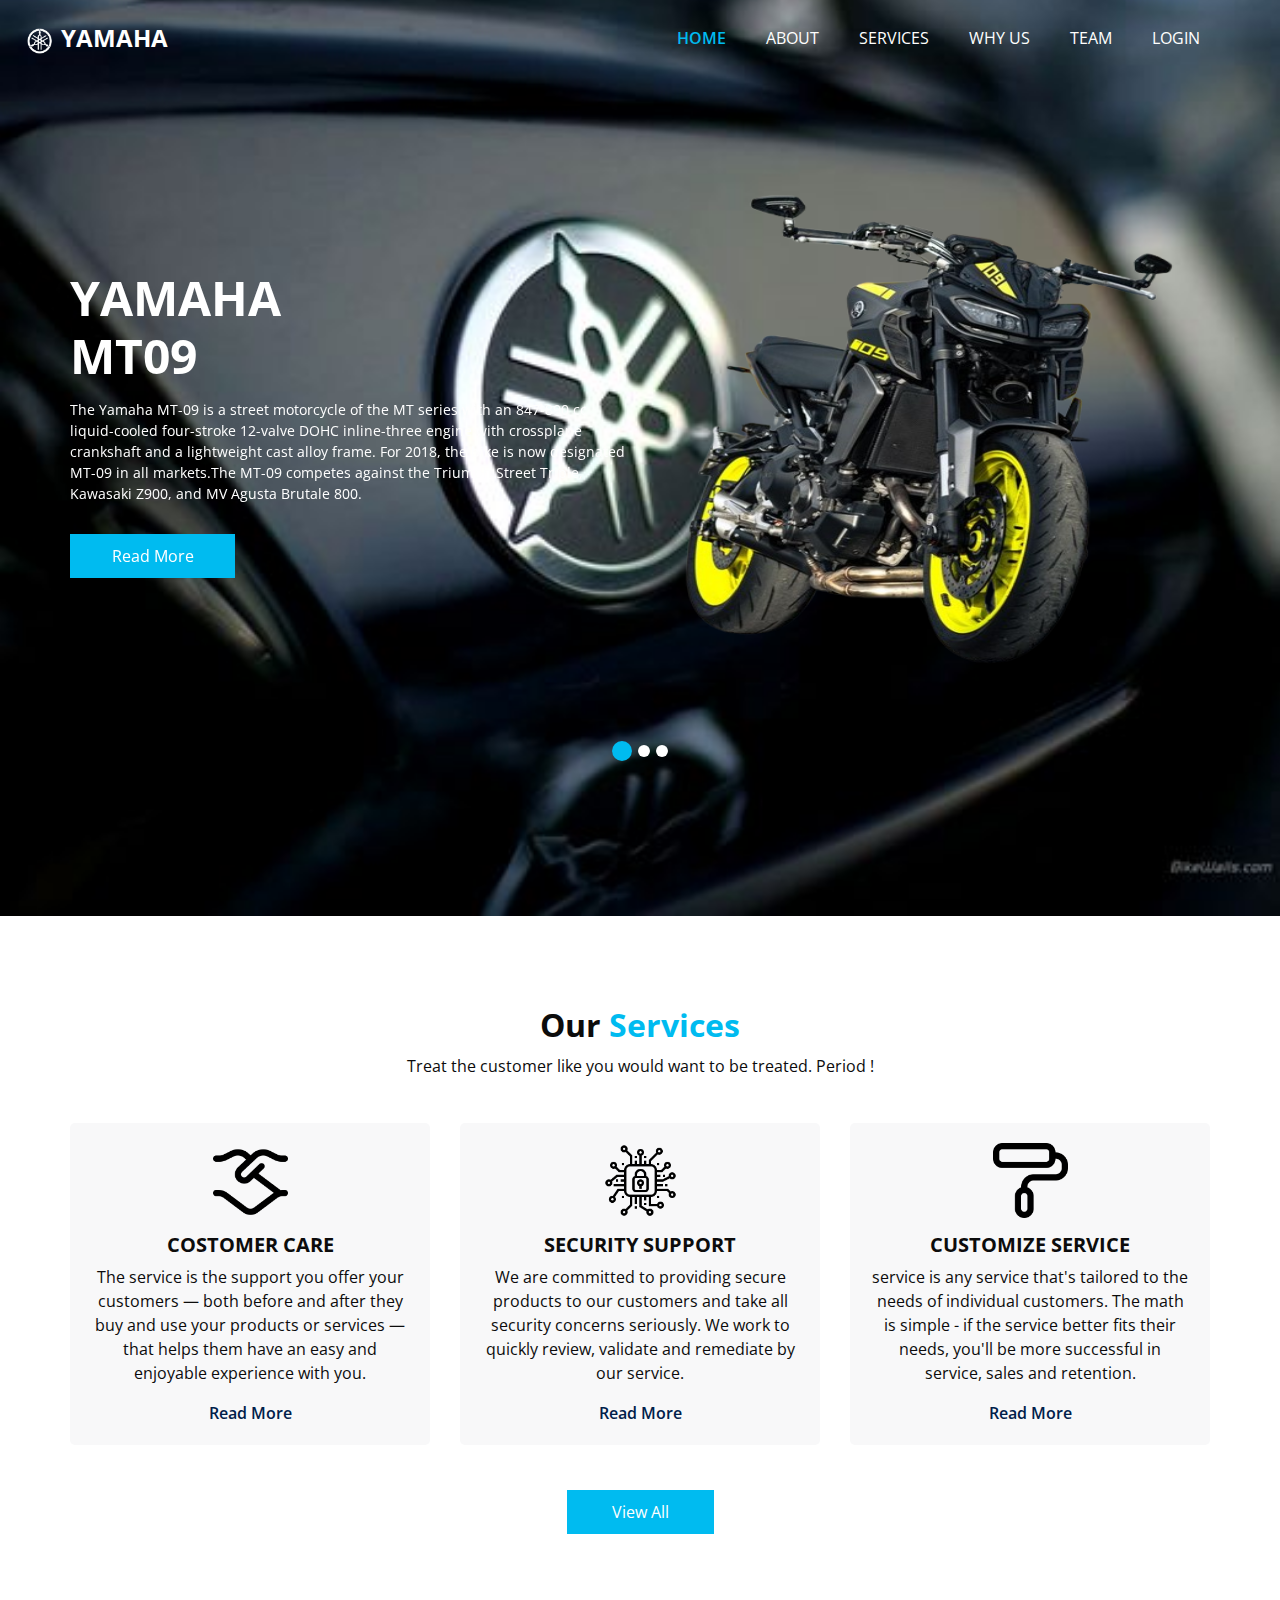
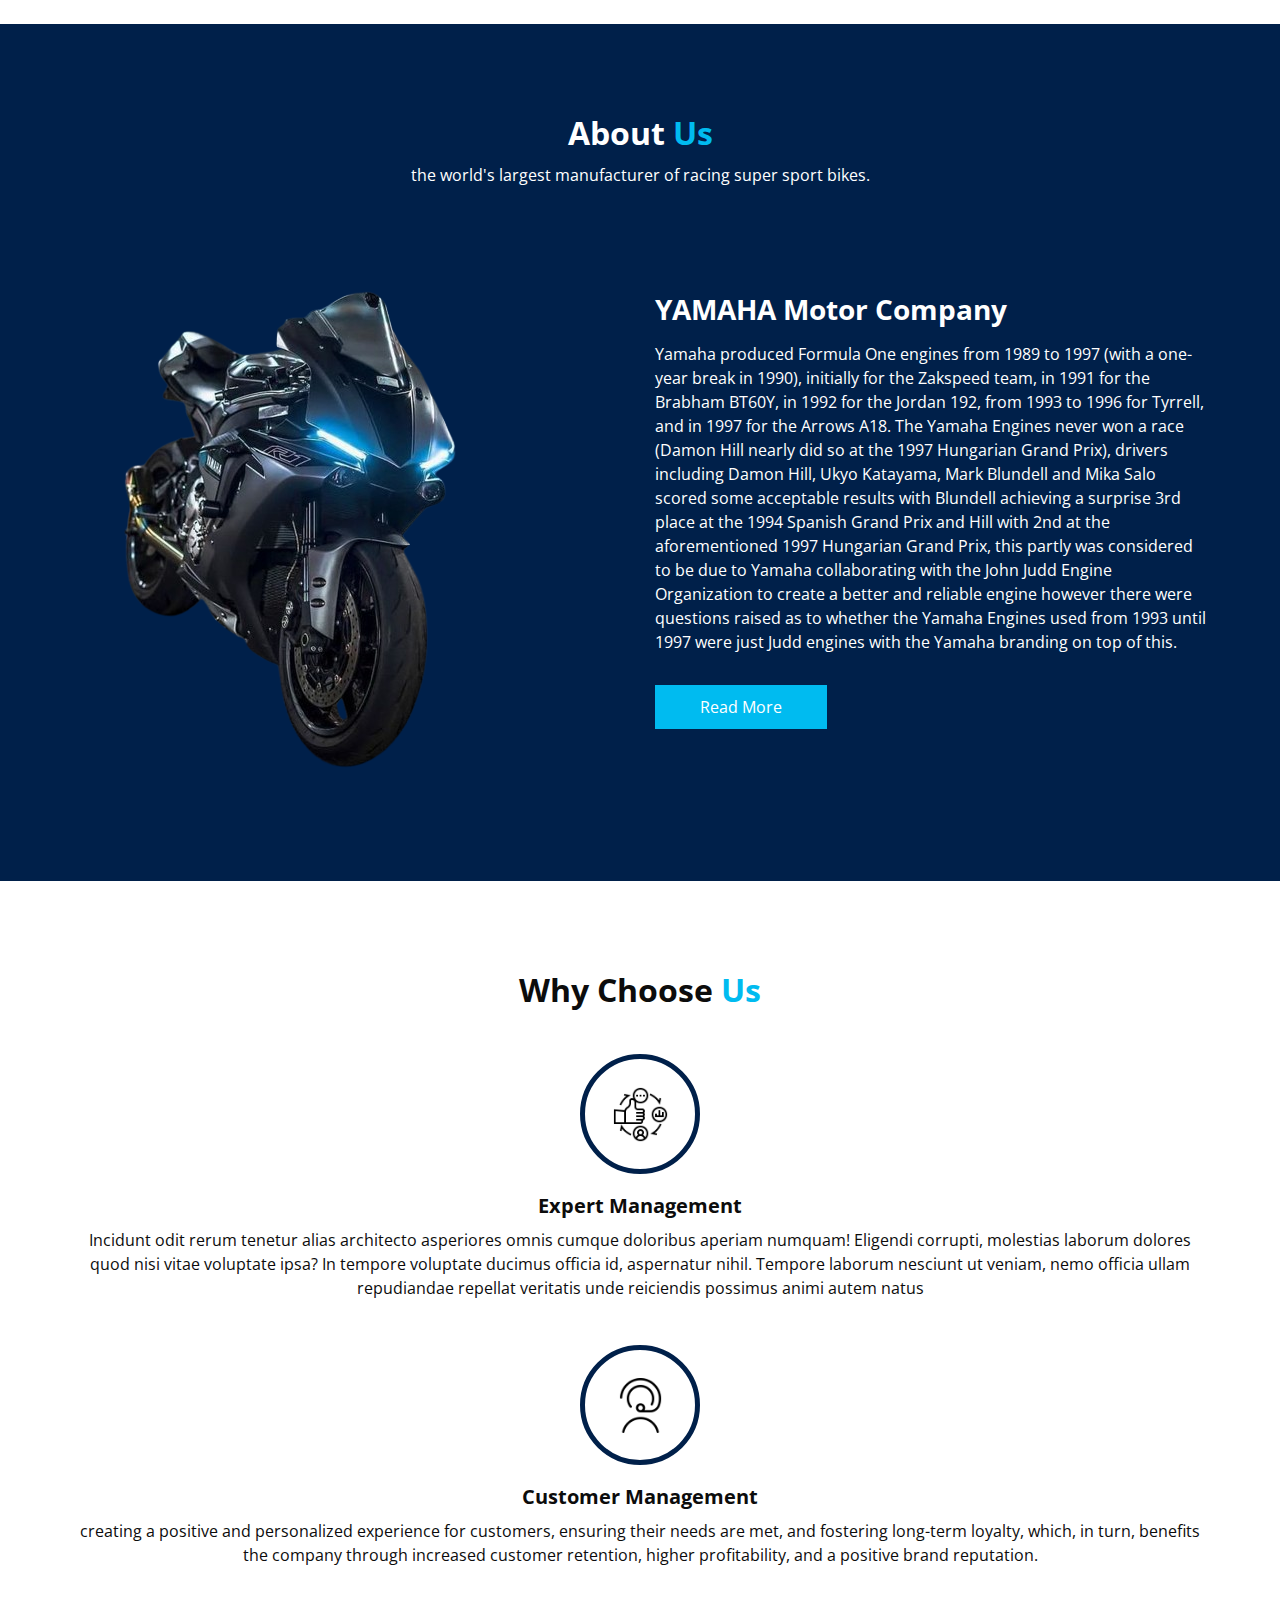
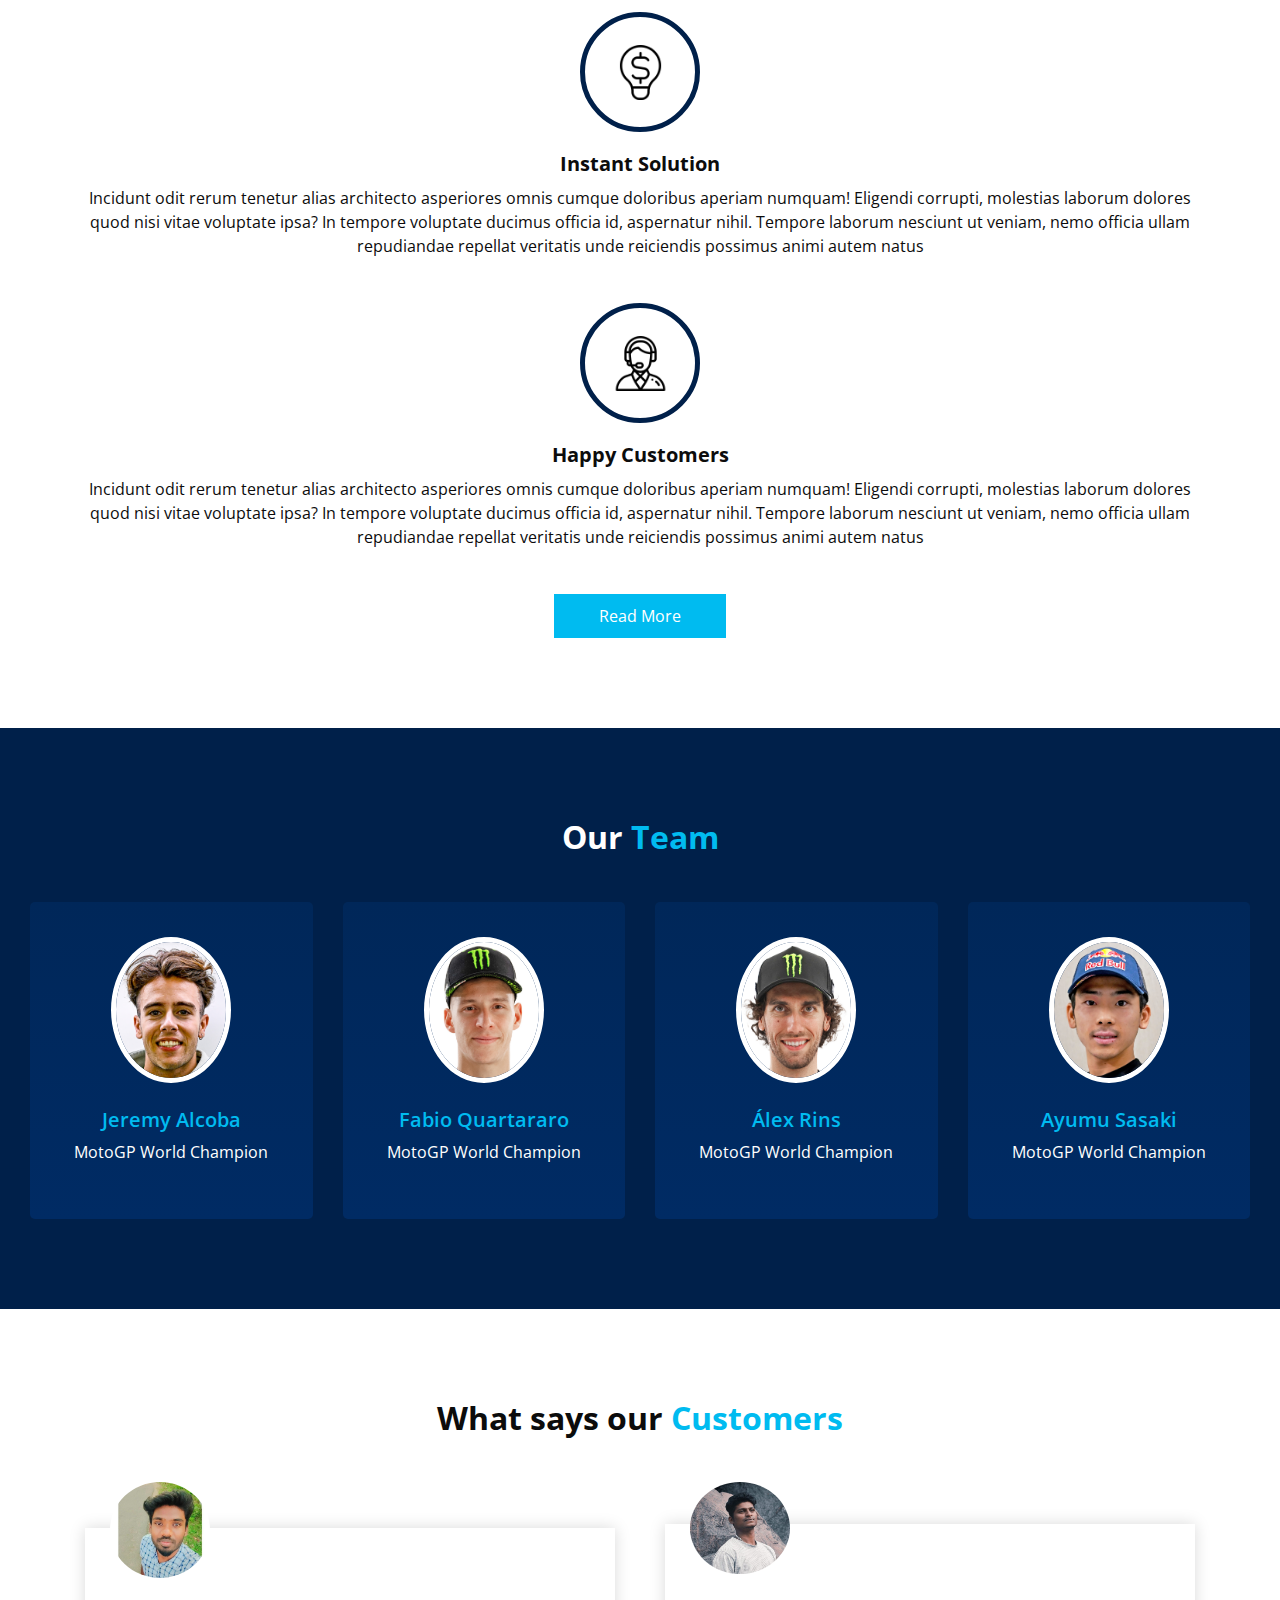
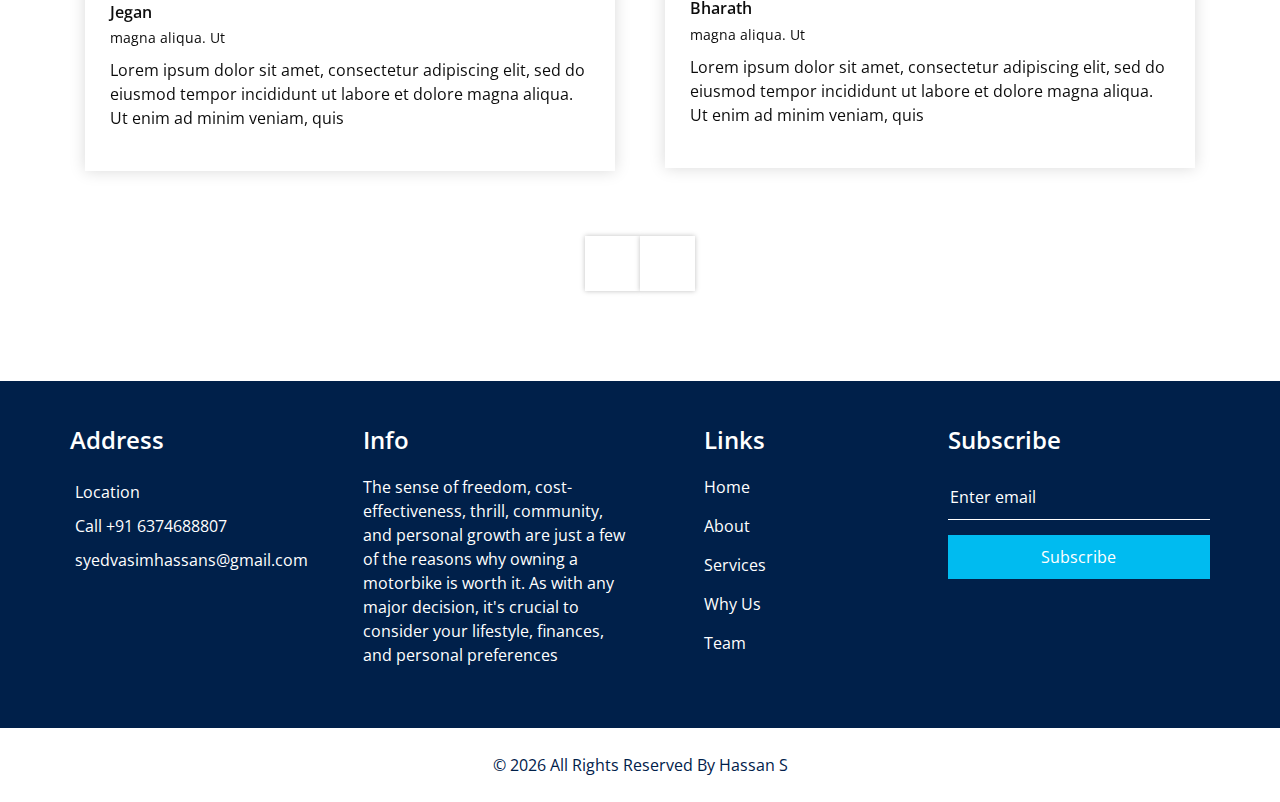
<file: index.html>
<!DOCTYPE html>
<html>

<head>
  <!-- Basic -->
  <meta charset="utf-8" />
  <meta http-equiv="X-UA-Compatible" content="IE=edge" />
  <!-- Mobile Metas -->
  <meta name="viewport" content="width=device-width, initial-scale=1, shrink-to-fit=no" />
  <!-- Site Metas -->
  <meta name="keywords" content="" />
  <meta name="description" content="" />
  <meta name="author" content="" />
  <link rel="shortcut icon" href="Yamaha_icon-removebg-preview.png" type="">

  <title> YAMAHA </title>
  <!-- icon -->
  <!-- socialmedia -->
  <link rel='stylesheet' href='https://cdn-uicons.flaticon.com/2.3.0/uicons-brands/css/uicons-brands.css'>
  <!-- phone, man, search icon sr -->
  <link rel='stylesheet' href='https://cdn-uicons.flaticon.com/2.3.0/uicons-solid-rounded/css/uicons-solid-rounded.css'>


  <!-- bootstrap core css -->
  <link rel="stylesheet" type="text/css" href="bootstrap.css" />

  <!-- fonts style -->
  <link href="https://fonts.googleapis.com/css2?family=Roboto:wght@400;500;700;900&display=swap" rel="stylesheet">

  <!--owl slider stylesheet -->
  <link rel="stylesheet" type="text/css" href="https://cdnjs.cloudflare.com/ajax/libs/OwlCarousel2/2.3.4/assets/owl.carousel.min.css" />

  <!-- font awesome style -->
  <link href="font-awesome.min.css" rel="stylesheet" />

  <!-- Custom styles for this template -->
  <link href="style.css" rel="stylesheet" />
  <!-- responsive style -->
  <link href="responsive.css" rel="stylesheet" />

</head>

<body>

  <div class="hero_area">

    <div class="hero_bg_box">
      <div class="bg_img_box">
        <img src="./yamaha_bg_002.jpg" alt="">
      </div>
    </div>

    <!-- header section strats -->
    <header class="header_section">
      <div class="container-fluid">
        <nav class="navbar navbar-expand-lg custom_nav-container ">
          <a class="navbar-brand" href="index.html">
            <span>
              <img src="./yahama_logo_white-removebg-preview.png" alt="" style="height: 30px;width: 30px"> YAMAHA
            </span>
          </a>

          <button class="navbar-toggler" type="button" data-toggle="collapse" data-target="#navbarSupportedContent" aria-controls="navbarSupportedContent" aria-expanded="false" aria-label="Toggle navigation">
            <span class=""> </span>
          </button>

          <div class="collapse navbar-collapse" id="navbarSupportedContent">
            <ul class="navbar-nav  ">
              <li class="nav-item active">
                <a class="nav-link" href="index.html">Home <span class="sr-only">(current)</span></a>
              </li>
              <li class="nav-item">
                <a class="nav-link" href="about.html"> About</a>
              </li>
              <li class="nav-item">
                <a class="nav-link" href="service.html">Services</a>
              </li>
              <li class="nav-item">
                <a class="nav-link" href="why.html">Why Us</a>
              </li>
              <li class="nav-item">
                <a class="nav-link" href="team.html">Team</a>
              </li>
              <li class="nav-item">
                <a class="nav-link" href="https://forms.visme.co/formsPlayer/8r6o613v-untitled-project"> <i class="fi fi-sr-user" ></i> Login</a>
              </li>
              <form class="form-inline">
                <button class="btn  my-2 my-sm-0 nav_search-btn" type="submit">
                  <!-- <i class="fa fa-search" aria-hidden="true"></i> -->
                  <i class="fi fi-rr-search"></i>
                </button>
              </form>
            </ul>
          </div>
        </nav>
      </div>
    </header>
    <!-- end header section -->
    <!-- slider section -->
    <section class="slider_section ">
      <div id="customCarousel1" class="carousel slide" data-ride="carousel">
        <div class="carousel-inner">
          <div class="carousel-item active">
            <div class="container ">
              <div class="row">
                <div class="col-md-6 ">
                  <div class="detail-box">
                    <h1>
                      YAMAHA <br>
                      MT09
                    </h1>
                    <p>
                      The Yamaha MT-09 is a street motorcycle of the MT series with an 847-890 cc liquid-cooled four-stroke 12-valve DOHC inline-three engine with crossplane crankshaft and a lightweight cast alloy frame. For 2018, the bike is now designated MT-09 in all markets.The MT-09 competes against the Triumph Street Triple, Kawasaki Z900, and MV Agusta Brutale 800.
                    </p>
                    <div class="btn-box">
                      <a href="" class="btn1">
                        Read More
                      </a>
                    </div>
                  </div>
                </div>
                <div class="col-md-6">
                  <div class="img-box">
                    <img src="MR09_carosal-removebg-preview.png" alt="" style="height: 520px; width: 550px">
                  </div>
                </div>
              </div>
            </div>
          </div>
          <div class="carousel-item ">
            <div class="container ">
              <div class="row">
                <div class="col-md-6 ">
                  <div class="detail-box">
                    <h1>
                      YAMAHA <br>
                      R6
                    </h1>
                    <p>
                      The Yamaha YZF-R6 is a sport bike, produced by Yamaha as a 600 class from 1999 to 2020. From 2021, production availability is limited to race-only specification in most global markets causing race organisers to realign their engine eligibility criteria to encourage other manufacturers having larger than 600 cc displacements to enter road-race competition from 2022
                    </p>
                    <div class="btn-box">
                      <a href="" class="btn1">
                        Read More
                      </a>
                    </div>
                  </div>
                </div>
                <div class="col-md-6">
                  <div class="img-box">
                    <img src="r6_carosal-removebg-preview.png" alt="">
                  </div>
                </div>
              </div>
            </div>
          </div>
          <div class="carousel-item">
            <div class="container ">
              <div class="row">
                <div class="col-md-6 ">
                  <div class="detail-box">
                    <h1>
                      YAMAHA <br>
                      TRACER 700
                    </h1>
                    <p>
                      The Yamaha Tracer 700 is a sport touring motorcycle first offered in 2016. The parallel-twin cylinder with crossplane crankshaft engine comes from the MT-07 and it is also used on [Yamaha R7].In 2020, the Tracer 700 was updated with new fairing and led headlights. The engine was also tweaked to meet Euro-5 emission limits.In 2019 Yamaha briefly announced a GT version of the Tracer 700.
                    </p>
                    <div class="btn-box">
                      <a href="" class="btn1">
                        Read More
                      </a>
                    </div>
                  </div>
                </div>
                <div class="col-md-6">
                  <div class="img-box">
                    <img src="tracer_carosel-removebg-preview.png" alt="" style="height: 450px;width: 500px">
                  </div>
                </div>
              </div>
            </div>
          </div>
        </div>
        <ol class="carousel-indicators">
          <li data-target="#customCarousel1" data-slide-to="0" class="active"></li>
          <li data-target="#customCarousel1" data-slide-to="1"></li>
          <li data-target="#customCarousel1" data-slide-to="2"></li>
        </ol>
      </div>

    </section>
    <!-- end slider section -->
  </div>


  <!-- service section -->

  <section class="service_section layout_padding">
    <div class="service_container">
      <div class="container ">
        <div class="heading_container heading_center">
          <h2>
            Our <span>Services</span>
          </h2>
          <p>
            Treat the customer like you would want to be treated. Period !
          </p>
        </div>
        <div class="row">
          <div class="col-md-4 ">
            <div class="box ">
              <div class="img-box">
                <img src="./handshake.png" alt="">
              </div>
              <div class="detail-box">
                <h5>
                  Costomer care
                </h5>
                <p>
                  The service is the support you offer your customers — both before and after they buy and use your products or services — that helps them have an easy and enjoyable experience with you.
                </p>
                <a href="">
                  Read More
                </a>
              </div>
            </div>
          </div>
          <div class="col-md-4 ">
            <div class="box ">
              <div class="img-box">
                <img src="cyber-security.png" alt="">
              </div>
              <div class="detail-box">
                <h5>
                  Security Support
                </h5>
                <p>
                  We are committed to providing secure products to our customers and take all security concerns seriously. We work to quickly review, validate and remediate by our service.
                </p>
                <a href="">
                  Read More
                </a>
              </div>
            </div>
          </div>
          <div class="col-md-4 ">
            <div class="box ">
              <div class="img-box">
                <img src="paint-roller.png" alt="">
              </div>
              <div class="detail-box">
                <h5>
                  Customize service
                </h5>
                <p>
                  service is any service that's tailored to the needs of individual customers. The math is simple - if the service better fits their needs, you'll be more successful in service, sales and retention.
                </p>
                <a href="">
                  Read More
                </a>
              </div>
            </div>
          </div>
        </div>
        <div class="btn-box">
          <a href="">
            View All
          </a>
        </div>
      </div>
    </div>
  </section>

  <!-- end service section -->


  <!-- about section -->

  <section class="about_section layout_padding">
    <div class="container  ">
      <div class="heading_container heading_center">
        <h2>
          About <span>Us</span>
        </h2>
        <p>
          the world's largest manufacturer of racing super sport bikes.
        </p>
      </div>
      <div class="row">
        <div class="col-md-6 ">
          <div class="img-box">
            <img src="yamaha_abt001-removebg-preview.png" alt="">
          </div>
        </div>
        <div class="col-md-6">
          <div class="detail-box">
            <h3>
              YAMAHA Motor Company
            </h3>
            <p>
              Yamaha produced Formula One engines from 1989 to 1997 (with a one-year break in 1990), initially for the Zakspeed team, in 1991 for the Brabham BT60Y, in 1992 for the Jordan 192, from 1993 to 1996 for Tyrrell, and in 1997 for the Arrows A18. The Yamaha Engines never won a race (Damon Hill nearly did so at the 1997 Hungarian Grand Prix), drivers including Damon Hill, Ukyo Katayama, Mark Blundell and Mika Salo scored some acceptable results with Blundell achieving a surprise 3rd place at the 1994 Spanish Grand Prix and Hill with 2nd at the aforementioned 1997 Hungarian Grand Prix, this partly was considered to be due to Yamaha collaborating with the John Judd Engine Organization to create a better and reliable engine however there were questions raised as to whether the Yamaha Engines used from 1993 until 1997 were just Judd engines with the Yamaha branding on top of this.
            </p>
            <!-- <p>
              Molestiae odio earum non qui cumque provident voluptates, repellendus exercitationem, possimus at iste corrupti officiis unde alias eius ducimus reiciendis soluta eveniet. Nobis ullam ab omnis quasi expedita.
            </p> -->
            <a href="">
              Read More
            </a>
          </div>
        </div>
      </div>
    </div>
  </section>

  <!-- end about section -->

  <!-- why section -->

  <section class="why_section layout_padding">
    <div class="container">
      <div class="heading_container heading_center">
        <h2>
          Why Choose <span>Us</span>
        </h2>
      </div>
      <div class="why_container">
        <div class="box">
          <div class="img-box">
            <img src="w1.png" alt="">
          </div>
          <div class="detail-box">
            <h5>
              Expert Management
            </h5>
            <p>
              Incidunt odit rerum tenetur alias architecto asperiores omnis cumque doloribus aperiam numquam! Eligendi corrupti, molestias laborum dolores quod nisi vitae voluptate ipsa? In tempore voluptate ducimus officia id, aspernatur nihil.
              Tempore laborum nesciunt ut veniam, nemo officia ullam repudiandae repellat veritatis unde reiciendis possimus animi autem natus
            </p>
          </div>
        </div>
        <div class="box">
          <div class="img-box">
            <img src="user-headset.png" alt="">
          </div>
          <div class="detail-box">
            <h5>
              Customer Management
            </h5>
            <p>
              creating a positive and personalized experience for customers, ensuring their needs are met, and fostering long-term loyalty, which, in turn, benefits the company through increased customer retention, higher profitability, and a positive brand reputation.
            </p>
          </div>
        </div>
        <div class="box">
          <div class="img-box">
            <img src="lightbulb-dollar.png" alt="">
          </div>
          <div class="detail-box">
            <h5>
              Instant Solution
            </h5>
            <p>
              Incidunt odit rerum tenetur alias architecto asperiores omnis cumque doloribus aperiam numquam! Eligendi corrupti, molestias laborum dolores quod nisi vitae voluptate ipsa? In tempore voluptate ducimus officia id, aspernatur nihil.
              Tempore laborum nesciunt ut veniam, nemo officia ullam repudiandae repellat veritatis unde reiciendis possimus animi autem natus
            </p>
          </div>
        </div>
        <div class="box">
          <div class="img-box">
            <img src="w4.png" alt="">
          </div>
          <div class="detail-box">
            <h5>
              Happy Customers
            </h5>
            <p>
              Incidunt odit rerum tenetur alias architecto asperiores omnis cumque doloribus aperiam numquam! Eligendi corrupti, molestias laborum dolores quod nisi vitae voluptate ipsa? In tempore voluptate ducimus officia id, aspernatur nihil.
              Tempore laborum nesciunt ut veniam, nemo officia ullam repudiandae repellat veritatis unde reiciendis possimus animi autem natus
            </p>
          </div>
        </div>
      </div>
      <div class="btn-box">
        <a href="">
          Read More
        </a>
      </div>
    </div>
  </section>

  <!-- end why section -->

  <!-- team section -->
  <section class="team_section layout_padding">
    <div class="container-fluid">
      <div class="heading_container heading_center">
        <h2 class="">
          Our <span> Team</span>
        </h2>
      </div>

      <div class="team_container">
        <div class="row">
          <div class="col-lg-3 col-sm-6">
            <div class="box ">
              <div class="img-box">
                <img src="pic_alcoba.jpg" class="img1" alt="">
              </div>
              <div class="detail-box">
                <h5>
                  Jeremy Alcoba
                </h5>
                <p>
                  MotoGP World Champion
                </p>
              </div>
              <div class="social_box">
                <a href="#">
                  <!-- <i class="fa fa-facebook" aria-hidden="true"></i> -->
                  <i class="fi fi-brands-facebook"></i>
                </a>
                <a href="#">
                  <i class="fi fi-brands-twitter" aria-hidden="true"></i>
                </a>
                <a href="#">
                  <i class="fi fi-brands-linkedin" aria-hidden="true"></i>
                </a>
                <a href="#">
                  <i class="fi fi-brands-instagram" aria-hidden="true"></i>
                </a>
                <a href="#">
                  <i class="fi fi-brands-youtube" aria-hidden="true"></i>
                </a>
              </div>
            </div>
          </div>
          <div class="col-lg-3 col-sm-6">
            <div class="box ">
              <div class="img-box">
                <img src="pic_quartararo.jpg" class="img1" alt="">
              </div>
              <div class="detail-box">
                <h5>
                  Fabio Quartararo
                </h5>
                <p>
                  MotoGP World Champion
                </p>
              </div>
              <div class="social_box">
                <a href="#">
                  <!-- <i class="fa fa-facebook" aria-hidden="true"></i> -->
                  <i class="fi fi-brands-facebook"></i>
                </a>
                <a href="#">
                  <i class="fi fi-brands-twitter" aria-hidden="true"></i>
                </a>
                <a href="#">
                  <i class="fi fi-brands-linkedin" aria-hidden="true"></i>
                </a>
                <a href="#">
                  <i class="fi fi-brands-instagram" aria-hidden="true"></i>
                </a>
                <a href="#">
                  <i class="fi fi-brands-youtube" aria-hidden="true"></i>
                </a>
              </div>
            </div>
          </div>
          <div class="col-lg-3 col-sm-6">
            <div class="box ">
              <div class="img-box">
                <img src="pic_rins.jpg" class="img1" alt="">
              </div>
              <div class="detail-box">
                <h5>
                  Álex Rins
                </h5>
                <p>
                  MotoGP World Champion
                </p>
              </div>
              <div class="social_box">
                <a href="#">
                  <!-- <i class="fa fa-facebook" aria-hidden="true"></i> -->
                  <i class="fi fi-brands-facebook"></i>
                </a>
                <a href="#">
                  <i class="fi fi-brands-twitter" aria-hidden="true"></i>
                </a>
                <a href="#">
                  <i class="fi fi-brands-linkedin" aria-hidden="true"></i>
                </a>
                <a href="#">
                  <i class="fi-brands-instagram" aria-hidden="true"></i>
                </a>
                <a href="#">
                  <i class="fi-brands-youtube" aria-hidden="true"></i>
                </a>
              </div>
            </div>
          </div>
          <div class="col-lg-3 col-sm-6">
            <div class="box ">
              <div class="img-box">
                <img src="pic_sasaki.jpg" class="img1" alt="">
              </div>
              <div class="detail-box">
                <h5>
                  Ayumu Sasaki
                </h5>
                <p>
                  MotoGP World Champion
                </p>
              </div>
              <div class="social_box">
                <a href="#">
                  <!-- <i class="fa fa-facebook" aria-hidden="true"></i> -->
                  <i class="fi fi-brands-facebook"></i>
                </a>
                <a href="#">
                  <!-- <i class="fa fa-twitter" aria-hidden="true"></i> -->
                  <i class="fi fi-brands-twitter"></i>
                </a>
                <a href="#">
                  <!-- <i class="fa fa-linkedin" aria-hidden="true"></i> -->
                  <i class="fi fi-brands-linkedin"></i>
                </a>
                <a href="#">
                  <!-- <i class="fa fa-instagram" aria-hidden="true"></i> -->
                  <i class="fi fi-brands-instagram"></i>
                </a>
                <a href="#">
                  <!-- <i class="fa fa-youtube-play" aria-hidden="true"></i> -->
                  <i class="fi fi-brands-youtube"></i>
                </a>
              </div>
            </div>
          </div>
        </div>
      </div>
    </div>
  </section>
  <!-- end team section -->


  <!-- client section -->

  <section class="client_section layout_padding">
    <div class="container">
      <div class="heading_container heading_center psudo_white_primary mb_45">
        <h2>
          What says our <span>Customers</span>
        </h2>
      </div>
      <div class="carousel-wrap ">
        <div class="owl-carousel client_owl-carousel">
          <div class="item">
            <div class="box">
              <div class="img-box">
                <img src="client1_jegan.jpg" alt="" class="box-img">
              </div>
              <div class="detail-box">
                <div class="client_id">
                  <div class="client_info">
                    <h6>
                      Jegan
                    </h6>
                    <p>
                      magna aliqua. Ut
                    </p>
                  </div>
                  <i class="fi fi-sr-quote-right" aria-hidden="true"></i>
                </div>
                <p>
                  Lorem ipsum dolor sit amet, consectetur adipiscing elit, sed do eiusmod tempor incididunt ut labore et dolore magna aliqua. Ut enim ad minim veniam, quis </p>
              </div>
            </div>
          </div>
          <div class="item">
            <div class="box">
              <div class="img-box">
                <img src="client2_bharath.jpg" alt="" class="box-img">
              </div>
              <div class="detail-box">
                <div class="client_id">
                  <div class="client_info">
                    <h6>
                      Bharath
                    </h6>
                    <p>
                      magna aliqua. Ut
                    </p>
                  </div>
                  <i class="fi fi-sr-quote-right" aria-hidden="true"></i>
                </div>
                <p>
                  Lorem ipsum dolor sit amet, consectetur adipiscing elit, sed do eiusmod tempor incididunt ut labore et dolore magna aliqua. Ut enim ad minim veniam, quis </p>
              </div>
            </div>
          </div>
          <div class="item">
            <div class="box">
              <div class="img-box">
                <img src="client3_aakash.jpeg.jpg" alt="" class="box-img">
              </div>
              <div class="detail-box">
                <div class="client_id">
                  <div class="client_info">
                    <h6>
                      Akash
                    </h6>
                    <p>
                      magna aliqua. Ut
                    </p>
                  </div>
                  <i class="fi fi-sr-quote-right" aria-hidden="true"></i>
                </div>
                <p>
                  Lorem ipsum dolor sit amet, consectetur adipiscing elit, sed do eiusmod tempor incididunt ut labore et dolore magna aliqua. Ut enim ad minim veniam, quis </p>
              </div>
            </div>
          </div>
          <div class="item">
            <div class="box">
              <div class="img-box">
                <img src="client4_hassan.jpeg" alt="" class="box-img">
              </div>
              <div class="detail-box">
                <div class="client_id">
                  <div class="client_info">
                    <h6>
                      Hassan
                    </h6>
                    <p>
                      magna aliqua. Ut
                    </p>
                  </div>
                  <i class="fi fi-sr-quote-right" aria-hidden="true"></i>
                </div>
                <p>
                  Lorem ipsum dolor sit amet, consectetur adipiscing elit, sed do eiusmod tempor incididunt ut labore et dolore magna aliqua. Ut enim ad minim veniam, quis </p>
              </div>
            </div>
          </div>
        </div>
      </div>
    </div>
  </section>

  <!-- end client section -->


  <!-- info section -->

  <section class="info_section layout_padding2">
    <div class="container">
      <div class="row">
        <div class="col-md-6 col-lg-3 info_col">
          <div class="info_contact">
            <h4>
              Address
            </h4>
            <div class="contact_link_box">
              <a href="">
                <!-- <i class="fa fa-map-marker" aria-hidden="true"></i> -->
                <!-- <i class="fi fi-rs-marker"></i> -->
                <i class="fi fi-sr-marker"></i>
                <span>
                  Location
                </span>
              </a>
              <a href="">
                <!-- <i class="fa fa-phone" aria-hidden="true"></i> -->
                <i class="fi fi-sr-phone-flip"></i>
                <span>
                  Call +91 6374688807
                </span>
              </a>
              <a href="">
                <!-- <i class="fa fa-envelope" aria-hidden="true"></i> -->
                <i class="fi fi-sr-envelope"></i>
                <span>
                  syedvasimhassans@gmail.com
                </span>
              </a>
            </div>
          </div>
          <div class="info_social">
            <a href="">
              <!-- <i class="fa fa-facebook" aria-hidden="true"></i> -->
              <i class="fi fi-brands-facebook"></i>
            </a>
            <a href="">
              <!-- <i class="fa fa-twitter" aria-hidden="true"></i> -->
              <i class="fi fi-brands-twitter"></i>
            </a>
            <a href="">
              <!-- <i class="fa fa-linkedin" aria-hidden="true"></i> -->
              <i class="fi fi-brands-linkedin"></i>
            </a>
            <a href="">
              <!-- <i class="fa fa-instagram" aria-hidden="true"></i> -->
              <i class="fi fi-brands-instagram"></i>
            </a>
          </div>
        </div>
        <div class="col-md-6 col-lg-3 info_col">
          <div class="info_detail">
            <h4>
              Info
            </h4>
            <p>
              The sense of freedom, cost-effectiveness, thrill, community, and personal growth are just a few of the reasons why owning a motorbike is worth it. As with any major decision, it's crucial to consider your lifestyle, finances, and personal preferences
            </p>
          </div>
        </div>
        <div class="col-md-6 col-lg-2 mx-auto info_col">
          <div class="info_link_box">
            <h4>
              Links
            </h4>
            <div class="info_links">
              <a class="active" href="index.html">
                Home
              </a>
              <a class="" href="about.html">
                About
              </a>
              <a class="" href="service.html">
                Services
              </a>
              <a class="" href="why.html">
                Why Us
              </a>
              <a class="" href="team.html">
                Team
              </a>
            </div>
          </div>
        </div>
        <div class="col-md-6 col-lg-3 info_col ">
          <h4>
            Subscribe
          </h4>
          <form action="#">
            <input type="text" placeholder="Enter email" />
            <button type="submit">
              Subscribe
            </button>
          </form>
        </div>
      </div>
    </div>
  </section>

  <!-- end info section -->

  <!-- footer section -->
  <section class="footer_section">
    <div class="container">
      <p>
        &copy; <span id="displayYear"></span> All Rights Reserved By Hassan S
      </p>
    </div>
  </section>
  <!-- footer section -->

  <!-- jQery -->
  <script type="text/javascript" src="jquery-3.4.1.min.js"></script>
  <!-- popper js -->
  <script src="https://cdn.jsdelivr.net/npm/popper.js@1.16.0/dist/umd/popper.min.js" integrity="sha384-Q6E9RHvbIyZFJoft+2mJbHaEWldlvI9IOYy5n3zV9zzTtmI3UksdQRVvoxMfooAo" crossorigin="anonymous">
  </script>
  <!-- bootstrap js -->
  <script type="text/javascript" src="bootstrap.js"></script>
  <!-- owl slider -->
  <script type="text/javascript" src="https://cdnjs.cloudflare.com/ajax/libs/OwlCarousel2/2.3.4/owl.carousel.min.js">
  </script>
  <!-- custom js -->
  <script type="text/javascript" src="custom.js"></script>
</body>

</html>
</file>
<file: style.css>
@import url("https://fonts.googleapis.com/css2?family=Lato:wght@400;700&family=Open+Sans:wght@300;400;600;700&display=swap");
/* icon */
@import url('https://cdn-uicons.flaticon.com/2.3.0/uicons-solid-rounded/css/uicons-solid-rounded.css');
@import url('https://cdn-uicons.flaticon.com/2.3.0/uicons-regular-rounded/css/uicons-regular-rounded.css');
body {
  font-family: "Open Sans", sans-serif;
  color: #0c0c0c;
  background-color: #ffffff;
  overflow-x: hidden;
}

.layout_padding {
  padding: 90px 0;
}

.layout_padding2 {
  padding: 75px 0;
}

.layout_padding2-top {
  padding-top: 75px;
}

.layout_padding2-bottom {
  padding-bottom: 75px;
}

.layout_padding-top {
  padding-top: 90px;
}

.layout_padding-bottom {
  padding-bottom: 90px;
}

.heading_container {
  display: -webkit-box;
  display: -ms-flexbox;
  display: flex;
  -webkit-box-orient: vertical;
  -webkit-box-direction: normal;
      -ms-flex-direction: column;
          flex-direction: column;
  -webkit-box-align: start;
      -ms-flex-align: start;
          align-items: flex-start;
}

.heading_container h2 {
  position: relative;
  font-weight: bold;
  margin-bottom: 0;
}

.heading_container h2 span {
  color: #00bbf0;
}

.heading_container p {
  margin-top: 10px;
  margin-bottom: 0;
}

.heading_container.heading_center {
  -webkit-box-align: center;
      -ms-flex-align: center;
          align-items: center;
  text-align: center;
}

a,
a:hover,
a:focus {
  text-decoration: none;
}

a:hover,
a:focus {
  color: initial;
}

.btn,
.btn:focus {
  outline: none !important;
  -webkit-box-shadow: none;
          box-shadow: none;
}

/*header section*/
.hero_area {
  position: relative;
  min-height: 100vh;
  display: -webkit-box;
  display: -ms-flexbox;
  display: flex;
  -webkit-box-orient: vertical;
  -webkit-box-direction: normal;
      -ms-flex-direction: column;
          flex-direction: column;
}

.hero_area .hero_bg_box {
  position: absolute;
  top: 0;
  left: 0;
  width: 100%;
  height: 100%;
  display: -webkit-box;
  display: -ms-flexbox;
  display: flex;
  -webkit-box-pack: center;
      -ms-flex-pack: center;
          justify-content: center;
  -webkit-box-align: end;
      -ms-flex-align: end;
          align-items: flex-end;
  overflow: hidden;
  z-index: -1;
}

.hero_area .hero_bg_box .bg_img_box {
  min-width: 100%;
  min-height: 100%;
}

.hero_area .hero_bg_box img {
  min-width: 100%;
  min-height: 100%;
}

.sub_page .hero_area {
  min-height: auto;
  background: linear-gradient(130deg, #231a6f, #0f054c);
}

.sub_page .hero_area .hero_bg_box {
  display: none;
}

.header_section {
  padding: 15px 0;
}

.header_section .container-fluid {
  padding-right: 25px;
  padding-left: 25px;
}

.navbar-brand span {
  font-weight: bold;
  font-size: 24px;
  color: #ffffff;
}

.custom_nav-container {
  padding: 0;
}

.custom_nav-container .navbar-nav {
  margin-left: auto;
}

.custom_nav-container .navbar-nav .nav-item .nav-link {
  padding: 5px 20px;
  color: #ffffff;
  text-align: center;
  text-transform: uppercase;
  border-radius: 5px;
  -webkit-transition: all 0.3s;
  transition: all 0.3s;
}

.custom_nav-container .navbar-nav .nav-item:hover .nav-link, .custom_nav-container .navbar-nav .nav-item.active .nav-link {
  color: #00bbf0;
}

.custom_nav-container .navbar-nav .nav-item.active .nav-link {
  font-weight: 600;
}

.custom_nav-container .nav_search-btn {
  width: 35px;
  height: 35px;
  padding: 0;
  border: none;
  color: #ffffff;
}

.custom_nav-container .nav_search-btn:hover {
  color: #00bbf0;
}

.custom_nav-container .navbar-toggler {
  outline: none;
}

.custom_nav-container .navbar-toggler {
  padding: 0;
  width: 37px;
  height: 42px;
  -webkit-transition: all 0.3s;
  transition: all 0.3s;
}

.custom_nav-container .navbar-toggler span {
  display: block;
  width: 35px;
  height: 4px;
  background-color: #ffffff;
  margin: 7px 0;
  -webkit-transition: all 0.3s;
  transition: all 0.3s;
  position: relative;
  border-radius: 5px;
  transition: all 0.3s;
}

.custom_nav-container .navbar-toggler span::before, .custom_nav-container .navbar-toggler span::after {
  content: "";
  position: absolute;
  left: 0;
  height: 100%;
  width: 100%;
  background-color: #ffffff;
  top: -10px;
  border-radius: 5px;
  -webkit-transition: all 0.3s;
  transition: all 0.3s;
}

.custom_nav-container .navbar-toggler span::after {
  top: 10px;
}

.custom_nav-container .navbar-toggler[aria-expanded="true"] {
  -webkit-transform: rotate(360deg);
          transform: rotate(360deg);
}

.custom_nav-container .navbar-toggler[aria-expanded="true"] span {
  -webkit-transform: rotate(45deg);
          transform: rotate(45deg);
}

.custom_nav-container .navbar-toggler[aria-expanded="true"] span::before, .custom_nav-container .navbar-toggler[aria-expanded="true"] span::after {
  -webkit-transform: rotate(90deg);
          transform: rotate(90deg);
  top: 0;
}

/*end header section*/
/* slider section */
.slider_section {
  -webkit-box-flex: 1;
      -ms-flex: 1;
          flex: 1;
  display: -webkit-box;
  display: -ms-flexbox;
  display: flex;
  -webkit-box-align: center;
      -ms-flex-align: center;
          align-items: center;
  position: relative;
  padding: 45px 0 145px 0;
}

.slider_section .row {
  -webkit-box-align: center;
      -ms-flex-align: center;
          align-items: center;
}

.slider_section #customCarousel1 {
  width: 100%;
  position: unset;
}

.slider_section .detail-box {
  color: #00204a;
}

.slider_section .detail-box h1 {
  font-size: 3rem;
  font-weight: bold;
  text-transform: uppercase;
  margin-bottom: 15px;
  color: #ffffff;
}

.slider_section .detail-box p {
  color: #fefefe;
  font-size: 14px;
}

.slider_section .detail-box .btn-box {
  display: -webkit-box;
  display: -ms-flexbox;
  display: flex;
  margin: 0 -5px;
  margin-top: 25px;
}

.slider_section .detail-box .btn-box a {
  margin: 5px;
  text-align: center;
  width: 165px;
}

.slider_section .detail-box .btn-box .btn1 {
  display: inline-block;
  padding: 10px 15px;
  background-color: #00bbf0;
  color: #ffffff;
  border-radius: 0;
  -webkit-transition: all 0.3s;
  transition: all 0.3s;
  border: none;
}

.slider_section .detail-box .btn-box .btn1:hover {
  background-color: #007fa4;
}

.slider_section .detail-box .btn-box .btn2 {
  display: inline-block;
  padding: 10px 15px;
  background-color: #000000;
  color: #ffffff;
  border-radius: 0;
  -webkit-transition: all 0.3s;
  transition: all 0.3s;
  border: none;
}

.slider_section .detail-box .btn-box .btn2:hover {
  background-color: black;
}

.slider_section .img-box {
  margin: 45px 0;
}

.slider_section .img-box img {
  width: 100%;
  -webkit-animation: upDown 5s infinite;
          animation: upDown 5s infinite;
}

@-webkit-keyframes upDown {
  0% {
    -webkit-transform: translateY(-45px);
            transform: translateY(-45px);
  }
  50% {
    -webkit-transform: translateY(45px);
            transform: translateY(45px);
  }
  100% {
    -webkit-transform: translateY(-45px);
            transform: translateY(-45px);
  }
}

@keyframes upDown {
  0% {
    -webkit-transform: translateY(-45px);
            transform: translateY(-45px);
  }
  50% {
    -webkit-transform: translateY(45px);
            transform: translateY(45px);
  }
  100% {
    -webkit-transform: translateY(-45px);
            transform: translateY(-45px);
  }
}

.slider_section .carousel-indicators {
  position: unset;
  margin: 0;
  -webkit-box-pack: center;
      -ms-flex-pack: center;
          justify-content: center;
  -webkit-box-align: center;
      -ms-flex-align: center;
          align-items: center;
}

.slider_section .carousel-indicators li {
  background-color: #ffffff;
  width: 12px;
  height: 12px;
  border-radius: 100%;
  opacity: 1;
}

.slider_section .carousel-indicators li.active {
  width: 20px;
  height: 20px;
  background-color: #00bbf0;
}

.service_section {
  position: relative;
}

.service_section .box {
  display: -webkit-box;
  display: -ms-flexbox;
  display: flex;
  -webkit-box-orient: vertical;
  -webkit-box-direction: normal;
      -ms-flex-direction: column;
          flex-direction: column;
  -webkit-box-align: center;
      -ms-flex-align: center;
          align-items: center;
  text-align: center;
  margin-top: 45px;
  background-color: #f8f8f9;
  padding: 20px;
  border-radius: 5px;
}

.service_section .box .img-box {
  display: -webkit-box;
  display: -ms-flexbox;
  display: flex;
  -webkit-box-pack: center;
      -ms-flex-pack: center;
          justify-content: center;
  -webkit-box-align: start;
      -ms-flex-align: start;
          align-items: flex-start;
  width: 125px;
  min-width: 75px;
  height: 75px;
  margin-bottom: 15px;
}

.service_section .box .img-box img {
  max-width: 100%;
  max-height: 100%;
  -webkit-transition: all 0.3s;
  transition: all 0.3s;
}

.service_section .box .detail-box h5 {
  font-weight: bold;
  text-transform: uppercase;
}

.service_section .box .detail-box a {
  color: #00204a;
  font-weight: 600;
}

.service_section .box .detail-box a:hover {
  color: #00bbf0;
}

.service_section .btn-box {
  display: -webkit-box;
  display: -ms-flexbox;
  display: flex;
  -webkit-box-pack: center;
      -ms-flex-pack: center;
          justify-content: center;
  margin-top: 45px;
}

.service_section .btn-box a {
  display: inline-block;
  padding: 10px 45px;
  background-color: #00bbf0;
  color: #ffffff;
  border-radius: 0;
  -webkit-transition: all 0.3s;
  transition: all 0.3s;
  border: none;
}

.service_section .btn-box a:hover {
  background-color: #007fa4;
}

.about_section {
  background-color: #00204a;
  /* background-image: url(./R6_abt.jpg); */
  /* backdrop-filter: blur(100px); */
  background-repeat: no-repeat;
  background-size: cover;
  color: #ffffff;
}

.about_section .heading_container {
  margin-bottom: 45px;
}

.about_section .row {
  -webkit-box-align: center;
      -ms-flex-align: center;
          align-items: center;
}

.about_section .img-box img {
  max-width: 100%;
}

.about_section .detail-box h3 {
  font-weight: bold;
}

.about_section .detail-box p {
  margin-top: 15px;
}

.about_section .detail-box a {
  display: inline-block;
  padding: 10px 45px;
  background-color: #00bbf0;
  color: #ffffff;
  border-radius: 0px;
  -webkit-transition: all 0.3s;
  transition: all 0.3s;
  border: none;
  margin-top: 15px;
}

.about_section .detail-box a:hover {
  background-color: #007fa4;
}

.why_section .box {
  margin-top: 45px;
  display: -webkit-box;
  display: -ms-flexbox;
  display: flex;
  -webkit-box-orient: vertical;
  -webkit-box-direction: normal;
      -ms-flex-direction: column;
          flex-direction: column;
  -webkit-box-align: center;
      -ms-flex-align: center;
          align-items: center;
  text-align: center;
}

.why_section .box .img-box {
  margin-bottom: 20px;
  width: 120px;
  height: 120px;
  min-width: 120px;
  min-height: 120px;
  border-radius: 100%;
  border: 5px solid #00204a;
  display: -webkit-box;
  display: -ms-flexbox;
  display: flex;
  -webkit-box-pack: center;
      -ms-flex-pack: center;
          justify-content: center;
  -webkit-box-align: center;
      -ms-flex-align: center;
          align-items: center;
}

.why_section .box .img-box img {
  width: 55px;
  height: auto;
  fill: #00204a;
}

.why_section .box h5 {
  font-weight: bold;
  margin-bottom: 10px;
}

.why_section .box p {
  margin-bottom: 0;
}

.why_section .btn-box {
  display: -webkit-box;
  display: -ms-flexbox;
  display: flex;
  -webkit-box-pack: center;
      -ms-flex-pack: center;
          justify-content: center;
  margin-top: 45px;
}

.why_section .btn-box a {
  display: inline-block;
  padding: 10px 45px;
  background-color: #00bbf0;
  color: #ffffff;
  border-radius: 0;
  -webkit-transition: all 0.3s;
  transition: all 0.3s;
  border: none;
}

.why_section .btn-box a:hover {
  background-color: #007fa4;
}

/*team section */
.team_section {
  text-align: center;
  background-color: #00204a;
  color: #ffffff;
}

.team_section .heading_container {
  -webkit-box-pack: center;
      -ms-flex-pack: center;
          justify-content: center;
}

.team_section .team_container {
  padding: 0 15px;
}

.team_section .team_container .box {
  padding: 35px 0 0 0;
  border-radius: 5px;
  overflow: hidden;
  -webkit-transition: all .1s;
  transition: all .1s;
  margin-top: 45px;
  background: -webkit-gradient(linear, left top, left bottom, from(#002759), to(#002b64));
  background: linear-gradient(to bottom, #002759, #002b64);
}

.team_section .team_container .box .img-box {
  display: -webkit-box;
  display: -ms-flexbox;
  display: flex;
  -webkit-box-pack: center;
      -ms-flex-pack: center;
          justify-content: center;
  -webkit-box-align: center;
      -ms-flex-align: center;
          align-items: center;
}

.team_section .team_container .box .img-box img {
  width: 120px;
  border-radius: 100%;
  border: 5px solid #ffffff;
}

.team_section .team_container .box .detail-box {
  margin: 25px 0;
}

.team_section .team_container .box .detail-box h5 {
  color: #00bbf0;
  font-weight: 600;
  position: relative;
}

.team_section .team_container .box .social_box {
  padding: 10px 45px 20px 45px;
  display: -webkit-box;
  display: -ms-flexbox;
  display: flex;
  -webkit-box-pack: justify;
      -ms-flex-pack: justify;
          justify-content: space-between;
}

.team_section .team_container .box .social_box a {
  color: #ffffff;
  font-size: 22px;
}

.team_section .team_container .box .social_box a:hover {
  color: #00bbf0;
}

/*team section end*/
/* client section start */
.client_section .heading_container {
  margin-bottom: 30px;
}

.client_section .box {
  display: -webkit-box;
  display: -ms-flexbox;
  display: flex;
  -webkit-box-orient: vertical;
  -webkit-box-direction: normal;
      -ms-flex-direction: column;
          flex-direction: column;
  margin: 15px;
}

.client_section .box .img-box {
  position: relative;
  display: -webkit-box;
  display: -ms-flexbox;
  display: flex;
  -webkit-box-pack: center;
      -ms-flex-pack: center;
          justify-content: center;
  -webkit-box-align: center;
      -ms-flex-align: center;
          align-items: center;
  width: 100px;
  margin-bottom: -50px;
  margin-left: 25px;
  position: relative;
}

.client_section .box .img-box img {
  border-radius: 100%;
}

.client_section .box .client_id {
  display: -webkit-box;
  display: -ms-flexbox;
  display: flex;
  -webkit-box-pack: justify;
      -ms-flex-pack: justify;
          justify-content: space-between;
}

.client_section .box .client_id .client_info h6 {
  font-weight: 600;
  margin-bottom: 5px;
}

.client_section .box .client_id .client_info p {
  margin-bottom: 0;
  font-size: 15px;
  font-size: 14px;
  margin-bottom: 10px;
}

.client_section .box .detail-box {
  background-color: #ffffff;
  -webkit-box-shadow: 0 0 15px 0 rgba(0, 0, 0, 0.15);
          box-shadow: 0 0 15px 0 rgba(0, 0, 0, 0.15);
  padding: 75px 25px 25px 25px;
}

.client_section .box .detail-box i {
  color: #00204a;
  margin-bottom: 10px;
}

.client_section .owl-carousel .owl-nav {
  display: -webkit-box;
  display: -ms-flexbox;
  display: flex;
  -webkit-box-pack: center;
      -ms-flex-pack: center;
          justify-content: center;
  margin-top: 45px;
}

.client_section .owl-carousel .owl-nav .owl-prev,
.client_section .owl-carousel .owl-nav .owl-next {
  width: 55px;
  height: 55px;
  background-color: #ffffff;
  color: #000000;
  outline: none;
  bottom: 0px;
  font-size: 24px;
  -webkit-box-shadow: 0 0 5px 0 rgba(0, 0, 0, 0.25);
          box-shadow: 0 0 5px 0 rgba(0, 0, 0, 0.25);
}

.client_section .owl-carousel .owl-nav .owl-prev:hover,
.client_section .owl-carousel .owl-nav .owl-next:hover {
  color: #00204a;
}

/* client section end */
.info_section {
  background-color: #00204a;
  color: #ffffff;
  padding: 45px 0 15px 0;
}

.info_section h4 {
  font-weight: 600;
  margin-bottom: 20px;
}

.info_section .info_col {
  margin-bottom: 30px;
}

.info_section .info_contact .contact_link_box {
  display: -webkit-box;
  display: -ms-flexbox;
  display: flex;
  -webkit-box-orient: vertical;
  -webkit-box-direction: normal;
      -ms-flex-direction: column;
          flex-direction: column;
}

.info_section .info_contact .contact_link_box a {
  margin: 5px 0;
  color: #ffffff;
}

.info_section .info_contact .contact_link_box a i {
  margin-right: 5px;
}

.info_section .info_contact .contact_link_box a:hover {
  color: #00bbf0;
}

.info_section .info_social {
  display: -webkit-box;
  display: -ms-flexbox;
  display: flex;
  margin-top: 20px;
  margin-bottom: 10px;
}

.info_section .info_social a {
  /* display: -webkit-box;
  display: -ms-flexbox; */
  display: flex;
  -webkit-box-pack: center;
      -ms-flex-pack: center;
          justify-content: center;
  -webkit-box-align: center;
      -ms-flex-align: center;
          align-items: center;
  color: #ffffff;
  border-radius: 100%;
  margin-right: 10px;
  font-size: 24px;
}

.info_section .info_social a:hover {
  color: #00bbf0;
}

.info_section .info_links {
  display: -webkit-box;
  display: -ms-flexbox;
  display: flex;
  -webkit-box-orient: vertical;
  -webkit-box-direction: normal;
      -ms-flex-direction: column;
          flex-direction: column;
  -ms-flex-wrap: wrap;
      flex-wrap: wrap;
}

.info_section .info_links a {
  display: -webkit-box;
  display: -ms-flexbox;
  display: flex;
  -webkit-box-align: center;
      -ms-flex-align: center;
          align-items: center;
  margin-bottom: 15px;
  color: #ffffff;
}

.info_section .info_links a:hover {
  color: #00bbf0;
}

.info_section form input {
  border: none;
  border-bottom: 1px solid #ffffff;
  background-color: transparent;
  width: 100%;
  height: 45px;
  color: #ffffff;
  outline: none;
}

.info_section form input::-webkit-input-placeholder {
  color: #ffffff;
}

.info_section form input:-ms-input-placeholder {
  color: #ffffff;
}

.info_section form input::-ms-input-placeholder {
  color: #ffffff;
}

.info_section form input::placeholder {
  color: #ffffff;
}

.info_section form button {
  width: 100%;
  text-align: center;
  display: inline-block;
  padding: 10px 55px;
  background-color: #00bbf0;
  color: #ffffff;
  border-radius: 0;
  -webkit-transition: all 0.3s;
  transition: all 0.3s;
  border: none;
  margin-top: 15px;
}

.info_section form button:hover {
  background-color: #007fa4;
}

/* footer section*/
.footer_section {
  position: relative;
  background-color: #ffffff;
  text-align: center;
}

.footer_section p {
  color: #00204a;
  padding: 25px 0;
  margin: 0;
}

.footer_section p a {
  color: inherit;
}
/*# sourceMappingURL=style.css.map */
</file>
<file: responsive.css>
@media (max-width: 1300px) {}

@media (max-width: 1120px) {}

@media (max-width: 992px) {
  .hero_area {
    min-height: auto;
  }

  .hero_area {
    /* background: linear-gradient(130deg, #231a6f, #0f054c); */
    background-image: url(./yamaha_bg_002.jpg);
    background-repeat: no-repeat;
    background-size: cover;
    overflow: hidden;
  }

  .hero_area .hero_bg_box {
    display: none;
  }

  .slider_section {
    padding: 45px 0 75px 0;
  }

  .custom_nav-container .navbar-nav {
    padding-top: 15px;
    align-items: center;
  }


  .custom_nav-container .navbar-nav .nav-item .nav-link {
    padding: 5px 25px;
    margin: 5px 0;
  }


}

@media (max-width: 768px) {
  .about_section .img-box {
    margin-bottom: 45px;
  }

}

@media (max-width: 576px) {
  .header_section .header_top .contact_nav a span {
    display: none;
  }


  .client_section .client_container {
    width: 100%;
  }

  .client_section .box {
    margin: 0;
  }

  .owl-nav {
    display: flex;
    justify-content: center;
    margin-top: 45px;
  }

  .client_section .owl-carousel .owl-nav .owl-prev,
  .client_section .owl-carousel .owl-nav .owl-next {
    position: unset;
    margin: 0 2.5px;
  }
}

@media (max-width: 480px) {
  .slider_section .detail-box h1 {
    font-size: 2rem;
  }

  .track_section form {
    flex-direction: column;
    align-items: flex-start;
  }

  .track_section form input {
    width: 100%;
  }

  .track_section form button {
    padding: 10px 60px;
    margin-top: 10px;
  }
}

@media (max-width: 420px) {
  .service_section .box {
    flex-direction: column;
  }

  .service_section .box .img-box {
    justify-content: flex-start;
    margin-bottom: 15px;
  }
}

@media (max-width: 376px) {
  .img-box > img{
    width: 400px;
    height: 400px;
  }
  .img-box > .img1{
    width: 400px;
    height: 150px;
  }
  .img-box > .box-img{
    width: 400px;
    height: 110px;
  }
}

@media (min-width: 1200px) {
  .container {
    max-width: 1170px;
  }
}
</file>
